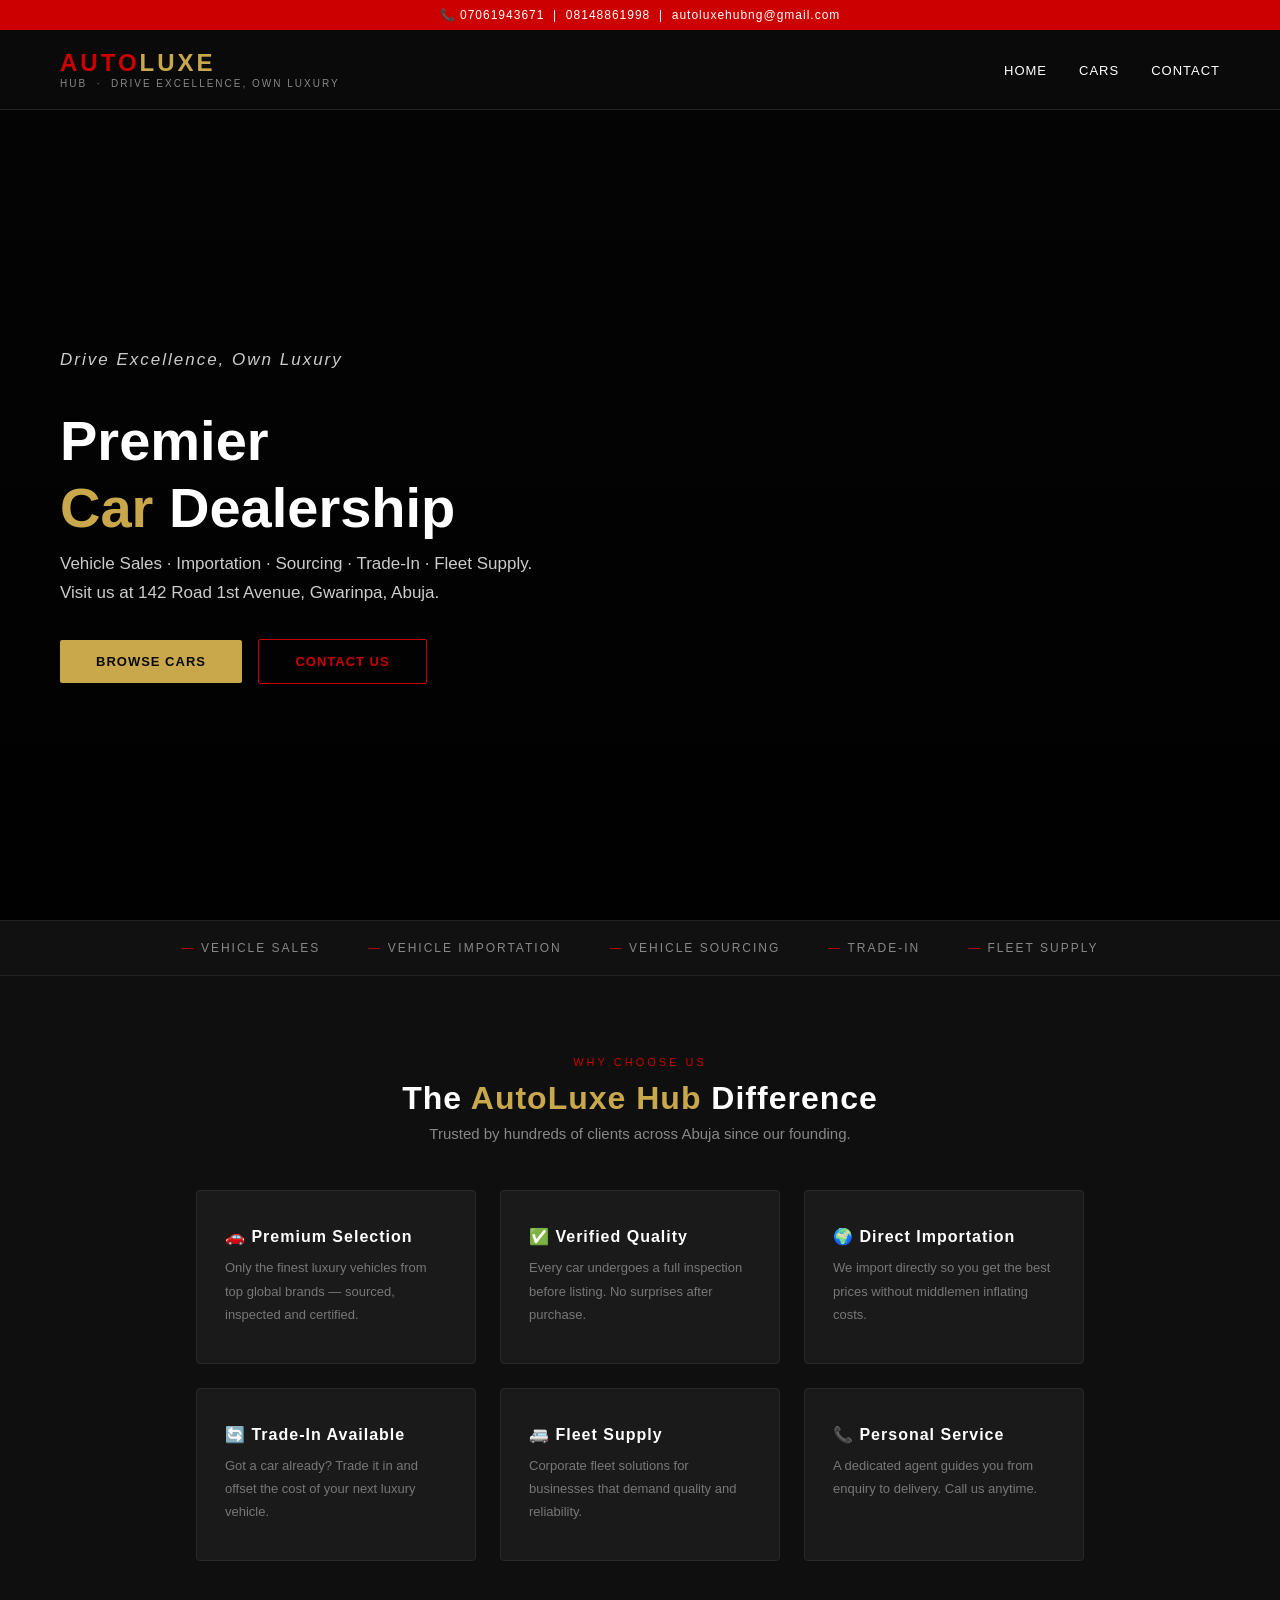
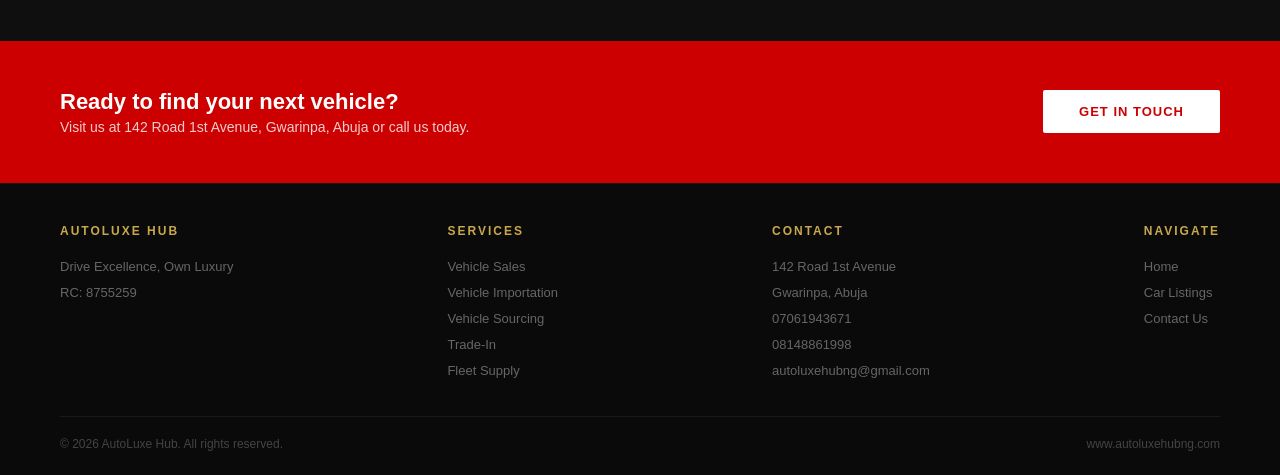
<file: frontend/index.html>
<!DOCTYPE html>
<html lang="en">
<head>
  <meta charset="UTF-8" />
  <meta name="viewport" content="width=device-width, initial-scale=1.0"/>
  <title>AutoLuxe Hub — Drive Excellence, Own Luxury</title>
  <link rel="stylesheet" href="style.css" />
</head>
<body>

  <!-- TOP BAR -->
  <div class="top-bar">
    📞 07061943671 &nbsp;|&nbsp; 08148861998 &nbsp;|&nbsp; autoluxehubng@gmail.com
  </div>

  <!-- NAVIGATION -->
  <nav>
    <div class="logo">
      <div class="logo-main">
        <span class="red">AUTO</span><span class="gold">LUXE</span>
      </div>
      <div class="logo-sub">Hub &nbsp;·&nbsp; Drive Excellence, Own Luxury</div>
    </div>
    <ul>
      <li><a href="index.html">Home</a></li>
      <li><a href="listings.html">Cars</a></li>
      <li><a href="contact.html">Contact</a></li>
    </ul>
  </nav>

  <!-- HERO -->
  <section class="hero">
    <div class="hero-text">
      <p class="hero-tagline">Drive Excellence, Own Luxury</p>
      <h1>Premier<br/><span>Car</span> Dealership</h1>
      <p>Vehicle Sales · Importation · Sourcing · Trade-In · Fleet Supply.<br/>
      Visit us at 142 Road 1st Avenue, Gwarinpa, Abuja.</p>
      <a href="listings.html" class="btn">Browse Cars</a>
      <a href="contact.html" class="btn-outline">Contact Us</a>
    </div>
  </section>

  <!-- SERVICES STRIP -->
  <div class="services-strip">
    <span>Vehicle Sales</span>
    <span>Vehicle Importation</span>
    <span>Vehicle Sourcing</span>
    <span>Trade-In</span>
    <span>Fleet Supply</span>
  </div>

  <!-- WHY US -->
  <section class="why-us">
    <p class="section-label">Why Choose Us</p>
    <h2>The <span>AutoLuxe Hub</span> Difference</h2>
    <p class="intro">Trusted by hundreds of clients across Abuja since our founding.</p>
    <div class="cards">
      <div class="card">
        <h3>🚗 Premium Selection</h3>
        <p>Only the finest luxury vehicles from top global brands — sourced, inspected and certified.</p>
      </div>
      <div class="card">
        <h3>✅ Verified Quality</h3>
        <p>Every car undergoes a full inspection before listing. No surprises after purchase.</p>
      </div>
      <div class="card">
        <h3>🌍 Direct Importation</h3>
        <p>We import directly so you get the best prices without middlemen inflating costs.</p>
      </div>
      <div class="card">
        <h3>🔄 Trade-In Available</h3>
        <p>Got a car already? Trade it in and offset the cost of your next luxury vehicle.</p>
      </div>
      <div class="card">
        <h3>🚐 Fleet Supply</h3>
        <p>Corporate fleet solutions for businesses that demand quality and reliability.</p>
      </div>
      <div class="card">
        <h3>📞 Personal Service</h3>
        <p>A dedicated agent guides you from enquiry to delivery. Call us anytime.</p>
      </div>
    </div>
  </section>

  <!-- CONTACT STRIP -->
  <div class="contact-strip">
    <div>
      <h3>Ready to find your next vehicle?</h3>
      <p>Visit us at 142 Road 1st Avenue, Gwarinpa, Abuja or call us today.</p>
    </div>
    <a href="contact.html" class="btn-white">Get In Touch</a>
  </div>

  <!-- FOOTER -->
  <footer>
    <div class="footer-top">
      <div class="footer-col">
        <h4>AutoLuxe Hub</h4>
        <p>Drive Excellence, Own Luxury</p>
        <p>RC: 8755259</p>
      </div>
      <div class="footer-col">
        <h4>Services</h4>
        <a href="#">Vehicle Sales</a>
        <a href="#">Vehicle Importation</a>
        <a href="#">Vehicle Sourcing</a>
        <a href="#">Trade-In</a>
        <a href="#">Fleet Supply</a>
      </div>
      <div class="footer-col">
        <h4>Contact</h4>
        <p>142 Road 1st Avenue</p>
        <p>Gwarinpa, Abuja</p>
        <p>07061943671</p>
        <p>08148861998</p>
        <p>autoluxehubng@gmail.com</p>
      </div>
      <div class="footer-col">
        <h4>Navigate</h4>
        <a href="index.html">Home</a>
        <a href="listings.html">Car Listings</a>
        <a href="contact.html">Contact Us</a>
      </div>
    </div>
    <div class="footer-bottom">
      <p>© 2026 AutoLuxe Hub. All rights reserved.</p>
      <p>www.autoluxehubng.com</p>
    </div>
  </footer>

</body>
</html>
</file>
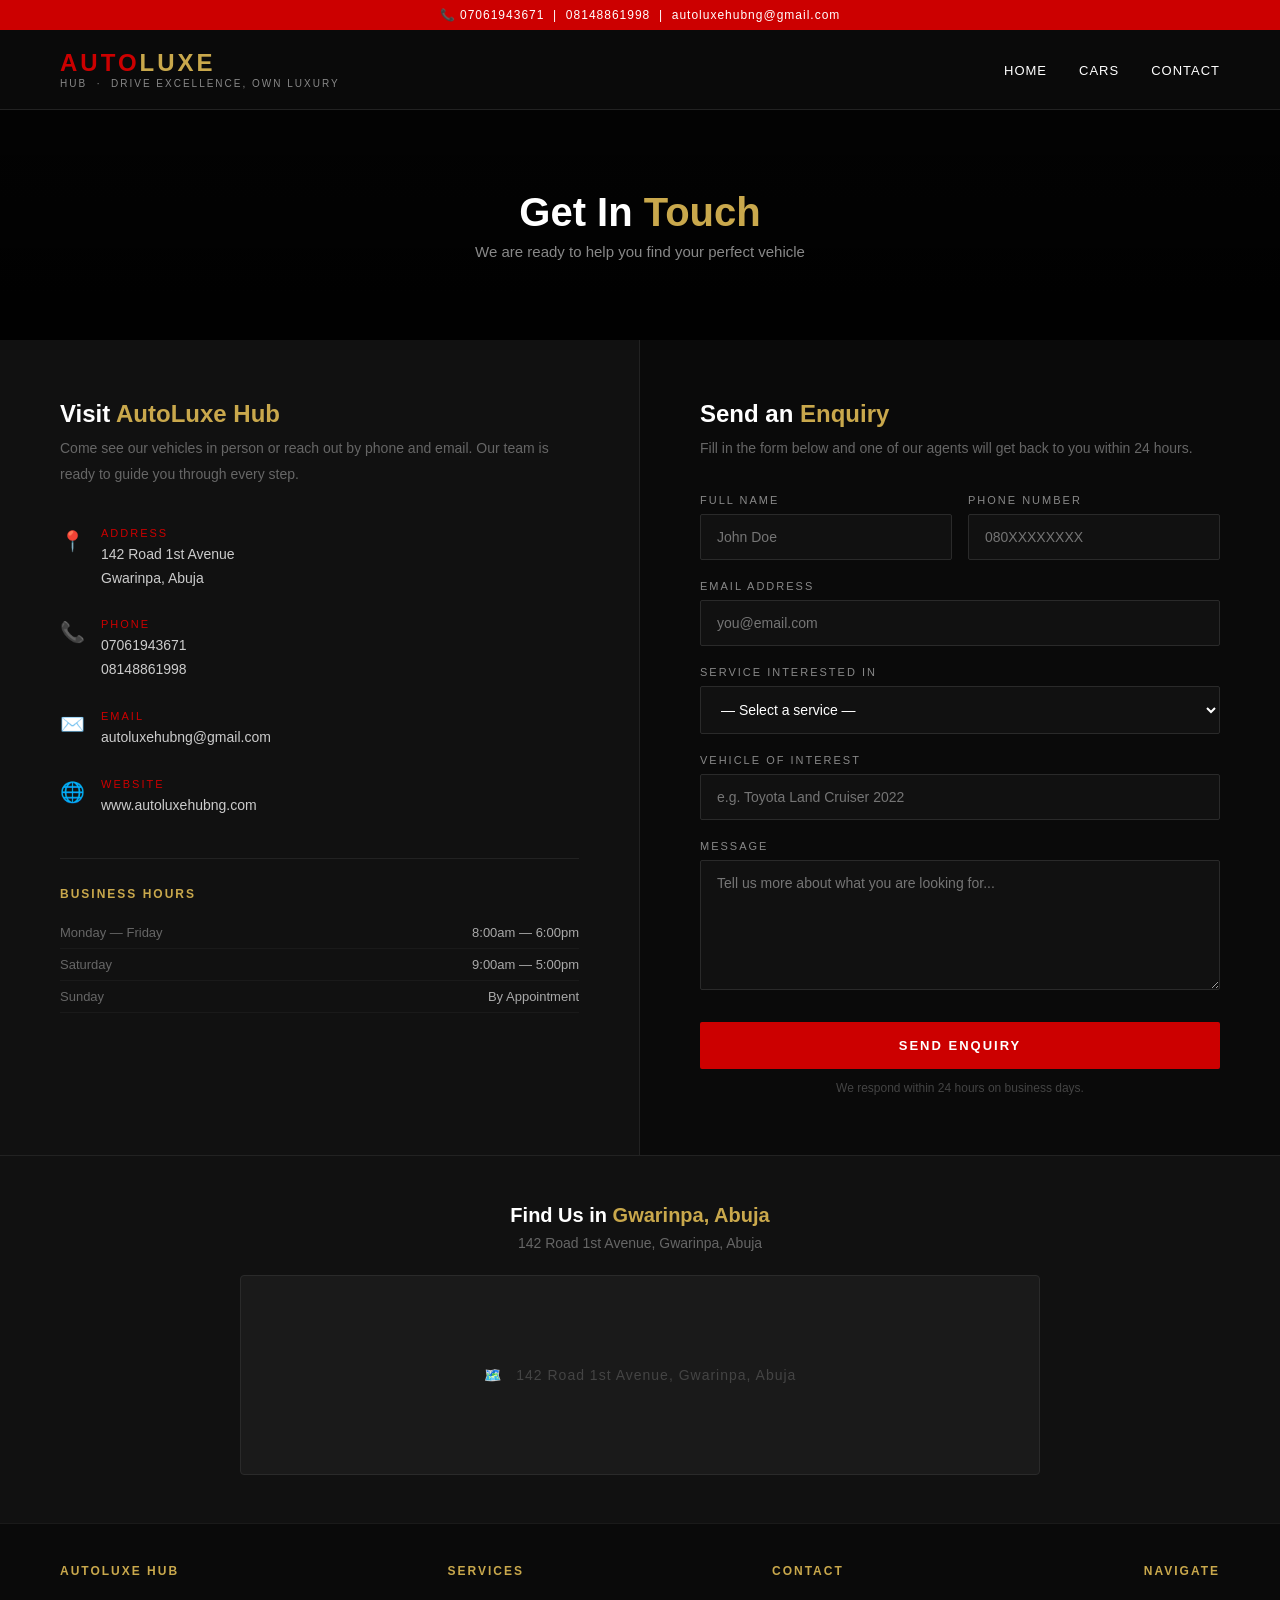
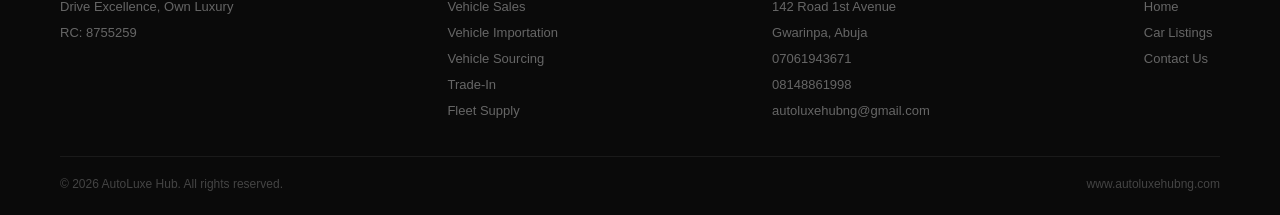
<file: frontend/contact.html>
<!DOCTYPE html>
<html lang="en">
<head>
  <meta charset="UTF-8" />
  <meta name="viewport" content="width=device-width, initial-scale=1.0"/>
  <title>Contact Us — AutoLuxe Hub</title>
  <link rel="stylesheet" href="style.css" />
  <style>
    .contact-hero {
      background: linear-gradient(to bottom, rgba(0,0,0,0.7), rgba(0,0,0,0.95)),
      url('https://images.unsplash.com/photo-1486006920555-c77dcf18193c?w=1600')
      center/cover no-repeat;
      padding: 80px 60px;
      text-align: center;
    }

    .contact-hero h1 {
      font-size: 40px;
      font-weight: 700;
      color: #ffffff;
      margin-bottom: 8px;
    }

    .contact-hero h1 span {
      color: #C9A84C;
    }

    .contact-hero p {
      color: #888;
      font-size: 15px;
    }

    .contact-body {
      display: grid;
      grid-template-columns: 1fr 1fr;
      gap: 0;
      background-color: #0a0a0a;
    }

    /* ── LEFT SIDE — INFO ── */
    .contact-info {
      padding: 60px;
      background-color: #111;
      border-right: 1px solid #222;
    }

    .contact-info h2 {
      font-size: 24px;
      font-weight: 600;
      color: #ffffff;
      margin-bottom: 8px;
    }

    .contact-info h2 span {
      color: #C9A84C;
    }

    .contact-info p.intro {
      font-size: 14px;
      color: #666;
      line-height: 1.8;
      margin-bottom: 40px;
    }

    .info-item {
      display: flex;
      align-items: flex-start;
      gap: 16px;
      margin-bottom: 28px;
    }

    .info-icon {
      font-size: 20px;
      margin-top: 2px;
    }

    .info-label {
      font-size: 11px;
      letter-spacing: 2px;
      text-transform: uppercase;
      color: #CC0000;
      margin-bottom: 4px;
    }

    .info-value {
      font-size: 14px;
      color: #ccc;
      line-height: 1.7;
    }

    .hours-grid {
      margin-top: 40px;
      border-top: 1px solid #222;
      padding-top: 28px;
    }

    .hours-grid h3 {
      font-size: 12px;
      letter-spacing: 2px;
      text-transform: uppercase;
      color: #C9A84C;
      margin-bottom: 16px;
    }

    .hours-row {
      display: flex;
      justify-content: space-between;
      font-size: 13px;
      color: #666;
      padding: 8px 0;
      border-bottom: 1px solid #1a1a1a;
    }

    .hours-row span:last-child {
      color: #aaa;
    }

    /* ── RIGHT SIDE — FORM ── */
    .contact-form {
      padding: 60px;
      background-color: #0a0a0a;
    }

    .contact-form h2 {
      font-size: 24px;
      font-weight: 600;
      color: #ffffff;
      margin-bottom: 8px;
    }

    .contact-form h2 span {
      color: #C9A84C;
    }

    .contact-form p.intro {
      font-size: 14px;
      color: #666;
      margin-bottom: 32px;
      line-height: 1.8;
    }

    .form-group {
      margin-bottom: 20px;
    }

    .form-group label {
      display: block;
      font-size: 11px;
      letter-spacing: 2px;
      text-transform: uppercase;
      color: #888;
      margin-bottom: 8px;
    }

    .form-group input,
    .form-group select,
    .form-group textarea {
      width: 100%;
      padding: 14px 16px;
      background-color: #111;
      border: 1px solid #2a2a2a;
      border-radius: 2px;
      color: #ffffff;
      font-size: 14px;
      font-family: 'Segoe UI', sans-serif;
      transition: border-color 0.3s;
      outline: none;
    }

    .form-group input:focus,
    .form-group select:focus,
    .form-group textarea:focus {
      border-color: #C9A84C;
    }

    .form-group select option {
      background-color: #111;
    }

    .form-group textarea {
      height: 130px;
      resize: vertical;
    }

    .form-row {
      display: grid;
      grid-template-columns: 1fr 1fr;
      gap: 16px;
    }

    .submit-btn {
      width: 100%;
      padding: 16px;
      background-color: #CC0000;
      color: #ffffff;
      border: none;
      font-size: 13px;
      font-weight: 700;
      letter-spacing: 2px;
      text-transform: uppercase;
      cursor: pointer;
      border-radius: 2px;
      transition: background 0.3s;
      margin-top: 8px;
    }

    .submit-btn:hover {
      background-color: #aa0000;
    }

    .form-note {
      font-size: 12px;
      color: #444;
      text-align: center;
      margin-top: 12px;
    }

    /* ── MAP STRIP ── */
    .map-strip {
      background-color: #111;
      border-top: 1px solid #222;
      padding: 48px 60px;
      text-align: center;
    }

    .map-strip h3 {
      font-size: 20px;
      color: #ffffff;
      margin-bottom: 8px;
    }

    .map-strip h3 span {
      color: #C9A84C;
    }

    .map-strip p {
      font-size: 14px;
      color: #666;
      margin-bottom: 24px;
    }

    .map-placeholder {
      background-color: #1a1a1a;
      border: 1px solid #2a2a2a;
      border-radius: 4px;
      height: 200px;
      display: flex;
      align-items: center;
      justify-content: center;
      color: #444;
      font-size: 14px;
      letter-spacing: 1px;
      max-width: 800px;
      margin: 0 auto;
    }

    @media (max-width: 768px) {
      .contact-body {
        grid-template-columns: 1fr;
      }

      .form-row {
        grid-template-columns: 1fr;
      }

      .contact-info,
      .contact-form {
        padding: 40px 24px;
      }
    }
  </style>
</head>
<body>

  <!-- TOP BAR -->
  <div class="top-bar">
    📞 07061943671 &nbsp;|&nbsp; 08148861998 &nbsp;|&nbsp; autoluxehubng@gmail.com
  </div>

  <!-- NAVIGATION -->
  <nav>
    <div class="logo">
      <div class="logo-main">
        <span class="red">AUTO</span><span class="gold">LUXE</span>
      </div>
      <div class="logo-sub">Hub &nbsp;·&nbsp; Drive Excellence, Own Luxury</div>
    </div>
    <ul>
      <li><a href="index.html">Home</a></li>
      <li><a href="listings.html">Cars</a></li>
      <li><a href="contact.html">Contact</a></li>
    </ul>
  </nav>

  <!-- HERO -->
  <div class="contact-hero">
    <h1>Get In <span>Touch</span></h1>
    <p>We are ready to help you find your perfect vehicle</p>
  </div>

  <!-- CONTACT BODY -->
  <div class="contact-body">

    <!-- LEFT — CONTACT INFO -->
    <div class="contact-info">
      <h2>Visit <span>AutoLuxe Hub</span></h2>
      <p class="intro">Come see our vehicles in person or reach out by phone and email. Our team is ready to guide you through every step.</p>

      <div class="info-item">
        <div class="info-icon">📍</div>
        <div>
          <div class="info-label">Address</div>
          <div class="info-value">142 Road 1st Avenue<br/>Gwarinpa, Abuja</div>
        </div>
      </div>

      <div class="info-item">
        <div class="info-icon">📞</div>
        <div>
          <div class="info-label">Phone</div>
          <div class="info-value">07061943671<br/>08148861998</div>
        </div>
      </div>

      <div class="info-item">
        <div class="info-icon">✉️</div>
        <div>
          <div class="info-label">Email</div>
          <div class="info-value">autoluxehubng@gmail.com</div>
        </div>
      </div>

      <div class="info-item">
        <div class="info-icon">🌐</div>
        <div>
          <div class="info-label">Website</div>
          <div class="info-value">www.autoluxehubng.com</div>
        </div>
      </div>

      <div class="hours-grid">
        <h3>Business Hours</h3>
        <div class="hours-row">
          <span>Monday — Friday</span>
          <span>8:00am — 6:00pm</span>
        </div>
        <div class="hours-row">
          <span>Saturday</span>
          <span>9:00am — 5:00pm</span>
        </div>
        <div class="hours-row">
          <span>Sunday</span>
          <span>By Appointment</span>
        </div>
      </div>
    </div>

    <!-- RIGHT — ENQUIRY FORM -->
    <div class="contact-form">
      <h2>Send an <span>Enquiry</span></h2>
      <p class="intro">Fill in the form below and one of our agents will get back to you within 24 hours.</p>

      <div class="form-row">
        <div class="form-group">
          <label>Full Name</label>
          <input type="text" placeholder="John Doe" />
        </div>
        <div class="form-group">
          <label>Phone Number</label>
          <input type="tel" placeholder="080XXXXXXXX" pattern="[0-9]+" inputmode="numeric" title="Numbers only" />
        </div>
      </div>

      <div class="form-group">
        <label>Email Address</label>
        <input type="email" placeholder="you@email.com" />
      </div>

      <div class="form-group">
        <label>Service Interested In</label>
        <select name="service">
          <option value="">— Select a service —</option>
          <option>Vehicle Purchase</option>
          <option>Vehicle Importation</option>
          <option>Vehicle Sourcing</option>
          <option>Trade-In</option>
          <option>Fleet Supply</option>
        </select>
      </div>

      <div class="form-group">
        <label>Vehicle of Interest</label>
        <input type="text" placeholder="e.g. Toyota Land Cruiser 2022" />
      </div>

      <div class="form-group">
        <label>Message</label>
        <textarea placeholder="Tell us more about what you are looking for..."></textarea>
      </div>

      <button class="submit-btn">Send Enquiry</button>
      <p class="form-note">We respond within 24 hours on business days.</p>
    </div>

  </div>

  <!-- MAP STRIP -->
  <div class="map-strip">
    <h3>Find Us in <span>Gwarinpa, Abuja</span></h3>
    <p>142 Road 1st Avenue, Gwarinpa, Abuja</p>
    <div class="map-placeholder">
      🗺️ &nbsp; 142 Road 1st Avenue, Gwarinpa, Abuja
    </div>
  </div>

  <!-- FOOTER -->
  <footer>
    <div class="footer-top">
      <div class="footer-col">
        <h4>AutoLuxe Hub</h4>
        <p>Drive Excellence, Own Luxury</p>
        <p>RC: 8755259</p>
      </div>
      <div class="footer-col">
        <h4>Services</h4>
        <a href="#">Vehicle Sales</a>
        <a href="#">Vehicle Importation</a>
        <a href="#">Vehicle Sourcing</a>
        <a href="#">Trade-In</a>
        <a href="#">Fleet Supply</a>
      </div>
      <div class="footer-col">
        <h4>Contact</h4>
        <p>142 Road 1st Avenue</p>
        <p>Gwarinpa, Abuja</p>
        <p>07061943671</p>
        <p>08148861998</p>
        <p>autoluxehubng@gmail.com</p>
      </div>
      <div class="footer-col">
        <h4>Navigate</h4>
        <a href="index.html">Home</a>
        <a href="listings.html">Car Listings</a>
        <a href="contact.html">Contact Us</a>
      </div>
    </div>
    <div class="footer-bottom">
      <p>© 2026 AutoLuxe Hub. All rights reserved.</p>
      <p>www.autoluxehubng.com</p>
    </div>
  </footer>

</body>
</html>
</file>
<file: frontend/style.css>
/* ── RESET & BASE ── */
* {
  margin: 0;
  padding: 0;
  box-sizing: border-box;
}

body {
  font-family: 'Segoe UI', sans-serif;
  background-color: #0a0a0a;
  color: #ffffff;
}

/* ── NAVIGATION ── */
nav {
  display: flex;
  justify-content: space-between;
  align-items: center;
  padding: 20px 60px;
  background-color: #0a0a0a;
  border-bottom: 1px solid #222;
  position: sticky;
  top: 0;
  z-index: 100;
}

.logo {
  display: flex;
  flex-direction: column;
  line-height: 1.1;
}

.logo-main {
  font-size: 24px;
  font-weight: 900;
  letter-spacing: 3px;
  text-transform: uppercase;
}

.logo-main span.red {
  color: #CC0000;
}

.logo-main span.gold {
  color: #C9A84C;
}

.logo-sub {
  font-size: 10px;
  color: #888;
  letter-spacing: 2px;
  text-transform: uppercase;
  margin-top: 2px;
}

nav ul {
  list-style: none;
  display: flex;
  gap: 32px;
}

nav ul a {
  color: #ffffff;
  text-decoration: none;
  font-size: 13px;
  letter-spacing: 1px;
  text-transform: uppercase;
  transition: color 0.3s;
}

nav ul a:hover {
  color: #C9A84C;
}

/* ── TOP BAR ── */
.top-bar {
  background-color: #CC0000;
  text-align: center;
  padding: 8px;
  font-size: 12px;
  letter-spacing: 1px;
  color: #ffffff;
}

/* ── HERO ── */
.hero {
  height: 90vh;
  background: linear-gradient(
    to bottom,
    rgba(0,0,0,0.6),
    rgba(0,0,0,0.92)
  ),
  url('https://images.unsplash.com/photo-1503376780353-7e6692767b70?w=1600')
  center/cover no-repeat;
  display: flex;
  align-items: center;
  padding: 0 60px;
}

.hero-text h1 {
  font-size: 56px;
  font-weight: 700;
  line-height: 1.2;
  color: #ffffff;
  margin-bottom: 8px;
}

.hero-text h1 span {
  color: #C9A84C;
}

.hero-tagline {
  font-size: 16px;
  color: #CC0000;
  font-style: italic;
  letter-spacing: 2px;
  margin-bottom: 16px;
}

.hero-text p {
  font-size: 17px;
  color: #cccccc;
  margin-bottom: 32px;
  max-width: 520px;
  line-height: 1.7;
}

.btn {
  display: inline-block;
  padding: 14px 36px;
  background-color: #C9A84C;
  color: #0a0a0a;
  text-decoration: none;
  font-weight: 700;
  font-size: 13px;
  letter-spacing: 1px;
  text-transform: uppercase;
  border-radius: 2px;
  transition: background 0.3s;
  margin-right: 12px;
}

.btn:hover {
  background-color: #e0bc6a;
}

.btn-outline {
  display: inline-block;
  padding: 14px 36px;
  border: 1px solid #CC0000;
  color: #CC0000;
  text-decoration: none;
  font-weight: 700;
  font-size: 13px;
  letter-spacing: 1px;
  text-transform: uppercase;
  border-radius: 2px;
  transition: all 0.3s;
}

.btn-outline:hover {
  background-color: #CC0000;
  color: #ffffff;
}

/* ── SERVICES STRIP ── */
.services-strip {
  background-color: #111;
  border-top: 1px solid #222;
  border-bottom: 1px solid #222;
  padding: 20px 60px;
  display: flex;
  justify-content: center;
  gap: 48px;
  flex-wrap: wrap;
}

.services-strip span {
  font-size: 12px;
  letter-spacing: 2px;
  text-transform: uppercase;
  color: #888;
}

.services-strip span::before {
  content: '— ';
  color: #CC0000;
}

/* ── WHY US ── */
.why-us {
  padding: 80px 60px;
  text-align: center;
  background-color: #0f0f0f;
}

.section-label {
  font-size: 11px;
  color: #CC0000;
  letter-spacing: 3px;
  text-transform: uppercase;
  margin-bottom: 12px;
}

.why-us h2 {
  font-size: 32px;
  color: #ffffff;
  margin-bottom: 8px;
  letter-spacing: 1px;
}

.why-us h2 span {
  color: #C9A84C;
}

.why-us p.intro {
  color: #888;
  font-size: 15px;
  margin-bottom: 48px;
}

.cards {
  display: flex;
  gap: 24px;
  justify-content: center;
  flex-wrap: wrap;
}

.card {
  background-color: #1a1a1a;
  border: 1px solid #2a2a2a;
  border-radius: 4px;
  padding: 36px 28px;
  width: 280px;
  transition: border-color 0.3s;
  text-align: left;
}

.card:hover {
  border-color: #C9A84C;
}

.card h3 {
  font-size: 16px;
  margin-bottom: 10px;
  color: #ffffff;
  letter-spacing: 1px;
}

.card p {
  font-size: 13px;
  color: #777;
  line-height: 1.8;
}

/* ── CONTACT STRIP ── */
.contact-strip {
  background-color: #CC0000;
  padding: 48px 60px;
  display: flex;
  justify-content: space-between;
  align-items: center;
  flex-wrap: wrap;
  gap: 24px;
}

.contact-strip h3 {
  font-size: 22px;
  font-weight: 700;
  color: #ffffff;
}

.contact-strip p {
  font-size: 14px;
  color: rgba(255,255,255,0.8);
  margin-top: 4px;
}

.btn-white {
  display: inline-block;
  padding: 14px 36px;
  background-color: #ffffff;
  color: #CC0000;
  text-decoration: none;
  font-weight: 700;
  font-size: 13px;
  letter-spacing: 1px;
  text-transform: uppercase;
  border-radius: 2px;
  white-space: nowrap;
}

/* ── FOOTER ── */
footer {
  background-color: #0a0a0a;
  border-top: 1px solid #1a1a1a;
  padding: 40px 60px 24px;
}

.footer-top {
  display: flex;
  justify-content: space-between;
  flex-wrap: wrap;
  gap: 32px;
  margin-bottom: 32px;
}

.footer-col h4 {
  font-size: 12px;
  letter-spacing: 2px;
  text-transform: uppercase;
  color: #C9A84C;
  margin-bottom: 16px;
}

.footer-col p,
.footer-col a {
  font-size: 13px;
  color: #666;
  line-height: 2;
  text-decoration: none;
  display: block;
}

.footer-col a:hover {
  color: #C9A84C;
}

.footer-bottom {
  border-top: 1px solid #1a1a1a;
  padding-top: 20px;
  display: flex;
  justify-content: space-between;
  flex-wrap: wrap;
  gap: 8px;
}

.footer-bottom p {
  font-size: 12px;
  color: #444;
}
</file>
